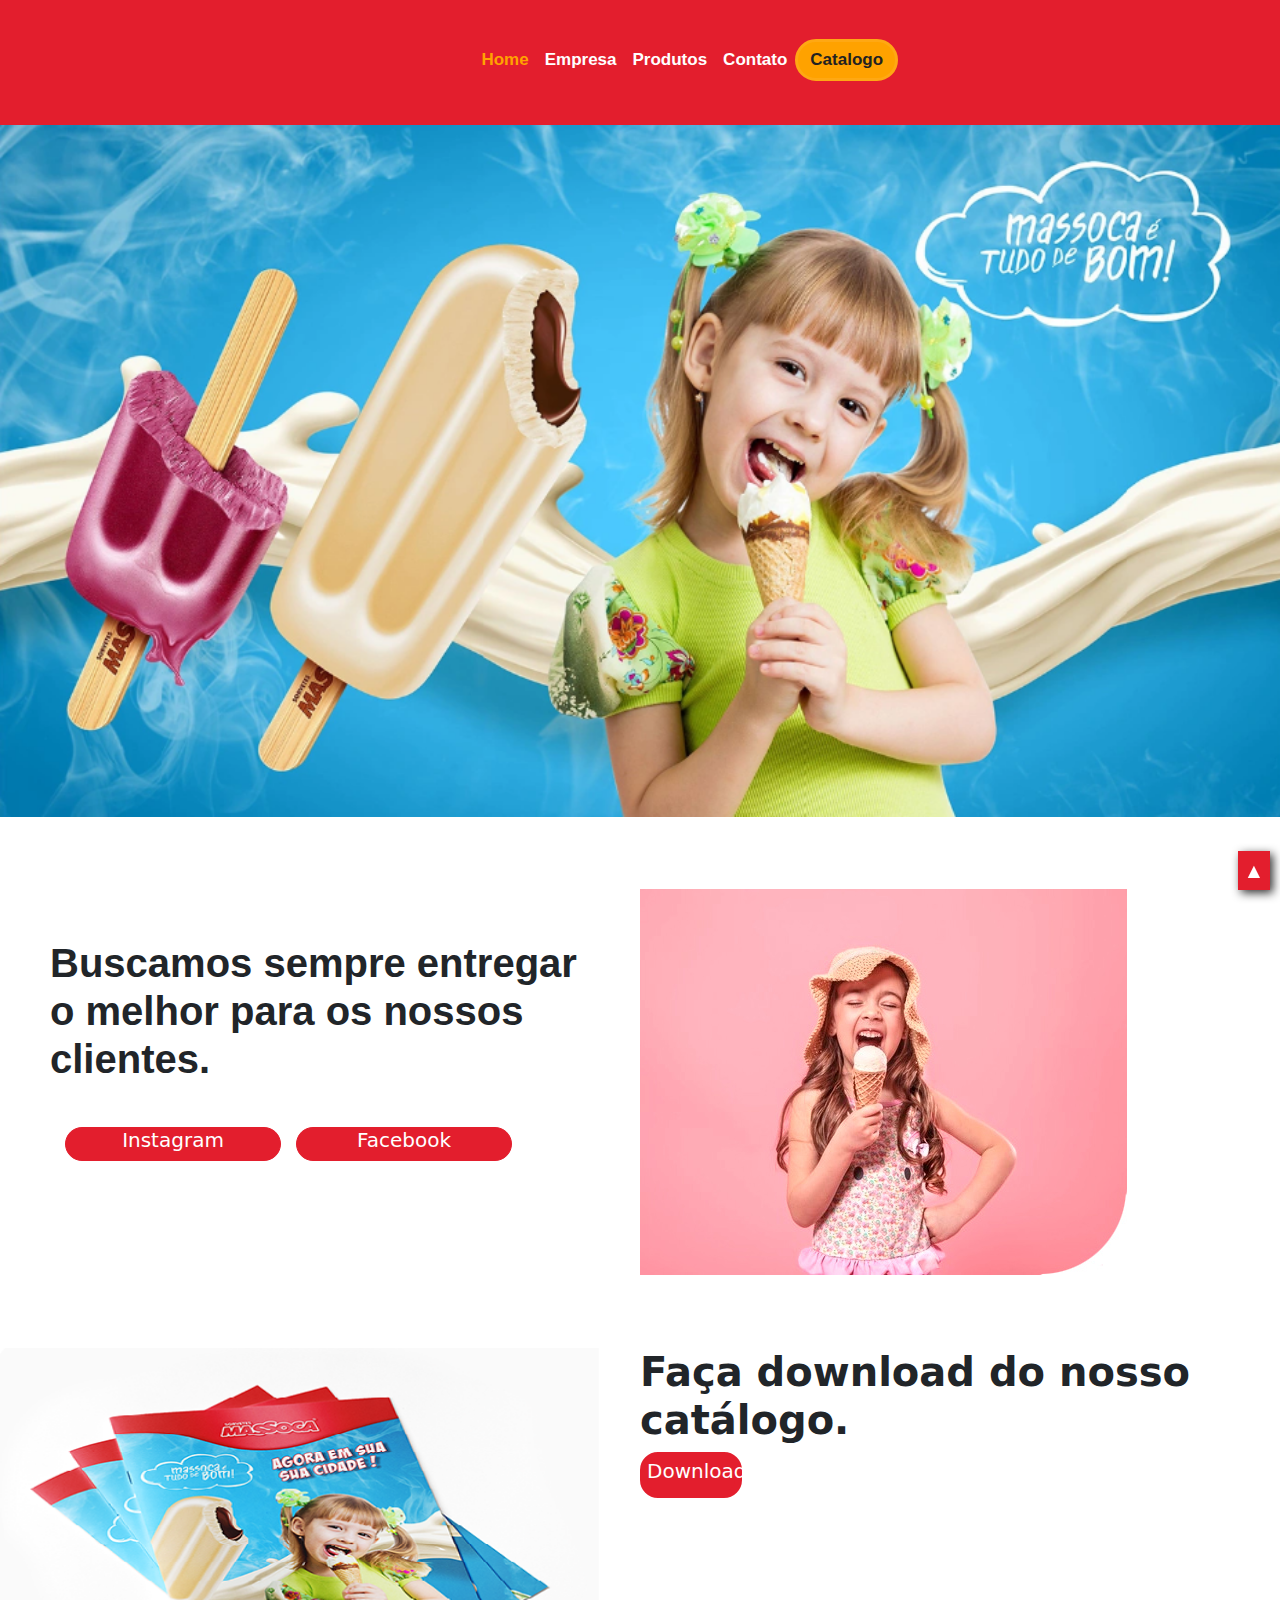
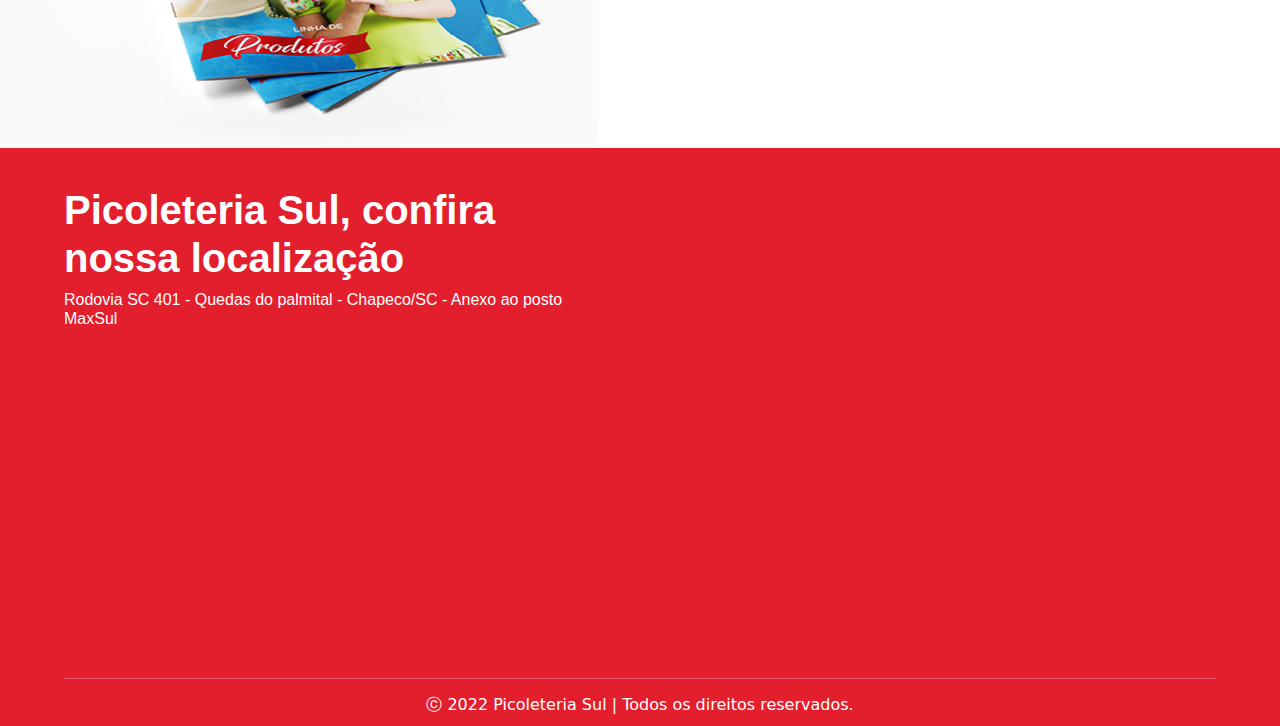
<file: index.html>
<!DOCTYPE html>
<html lang="pt-BR">

<head>
    <meta charset="UTF-8">
    <meta http-equiv="X-UA-Compatible" content="IE=edge">
    <meta name="viewport" content="width=device-width, initial-scale=1.0">
    
    
    <link rel="stylesheet" href="https://cdn.jsdelivr.net/npm/bootstrap@5.2.0/dist/css/bootstrap.min.css">
    <script src="https://code.jquery.com/jquery-3.2.1.slim.min.js"  crossorigin="anonymous"></script>
<script src="https://cdn.jsdelivr.net/npm/popper.js@1.12.9/dist/umd/popper.min.js"  crossorigin="anonymous"></script>
<script src="https://cdn.jsdelivr.net/npm/bootstrap@4.0.0/dist/js/bootstrap.min.js"  crossorigin="anonymous"></script>
    
    <link rel="stylesheet" href="style.css">
    <title>Picoleteria Sul | MASSOCA</title>
</head>

<body>
   <!--MEU NAVBAR-->
   <header>
   

    <div class="container">
       

        <nav class="navbar navbar-expand-lg navbar-light">
            <button class="navbar-toggler" type="button" data-toggle="collapse" data-target="#navbarNavAltMarkup"
                aria-controls="navbaNavAltMarkup" aria-expanded="false" aria-label="Toggle navigation">
                <span class="navbar-toggler-icon"></span>
            </button>
            <div class="collapse navbar-collapse" id="navbarNavAltMarkup" style="margin-left:40%; ">
                <div class="navbar-nav">
                    <a class="nav-link home" href="./index.html"><b>Home</b></a>
                    <a class="nav-link" href="./empresa.html"><b>Empresa</b></a>
                    <a class="nav-link" href="./produtos.html"><b>Produtos</b></a>
                    <a class="nav-link" href="./contato.html"><b>Contato</b></a>
    
                    <a class="catalogo" href="./revista1.pdf" target="_blank"><b>Catalogo </b></a>
                    
                </div>
            </div>
        </nav>
    </div>
  
</header>

    <div>
        <img class="imgprincipal" src="./principalmassoca.png" class="img-fluid">
    </div>

    <br>
    <br>
    <br>

    <!-- Primeiro Artigo -->

    <section class="content">
        <h1 class="texto"><b> Buscamos sempre entregar o melhor para os nossos clientes.</b></h1>
        <a href="https://www.instagram.com/accounts/onetap/?next=%2F">
            <button classe="btn btn-dark">
                <h5>Instagram</h5>
            </button></a>
        <a href="https://m.facebook.com/picoleteriasul/">
            <button classe="btn btn-dark">
                <h5>Facebook</h5>
            </button>
        </a>

    </section>

    <section class="contentSec">
        <img src="./mocasorvete.png" class="img-fluid">
    </section>

    <br>
    <br>
    <br>

    <!-- Segundo Artigo -->

    <section class="content2">
        <img src="./folhas.png" height="400px" width="600px">
    </section>

    <section class="content2sec">
        <h1 class="textocatalogo"><b>Faça download do nosso catálogo.</b></h1>
        <a href="./revista1.pdf">
            <button classe="btn btn-dark">
                <h5>Download</h5>
            </button>
        </a>
    </section>

    <!-- Terceiro Artigo -->

    <div class="localiza">
        <section class="content3">
            <div class="text">
                <h1 class="texto"><b>Picoleteria Sul, confira nossa localização</b></h1>
                <h6>Rodovia SC 401 - Quedas do palmital - Chapeco/SC - Anexo ao posto MaxSul</h6>
            </div>

            <section class="map">
                <iframe
                    src="https://www.google.com/maps/embed?pb=!1m14!1m8!1m3!1d14202.901855079834!2d-52.6147354!3d-27.1334558!3m2!1i1024!2i768!4f13.1!3m3!1m2!1s0x0%3A0xf0214a4a8b166af2!2sPicoleteria%20Sul!5e0!3m2!1spt-BR!2sbr!4v1662425114453!5m2!1spt-BR!2sbr"
                    width="600" height="350" style="border:0;" allowfullscreen="" loading="lazy"
                    referrerpolicy="no-referrer-when-downgrade"></iframe>
            </section>
        </section>

    </div>


    <footer>
        <hr>

        <div>
            <h6 class="footerh6">ⓒ 2022 Picoleteria Sul | Todos os direitos reservados. <a class="voltaraotopo" href="">&#9650;</a></h6>
            
        </div>
    </footer>

</body>
</html>
</file>
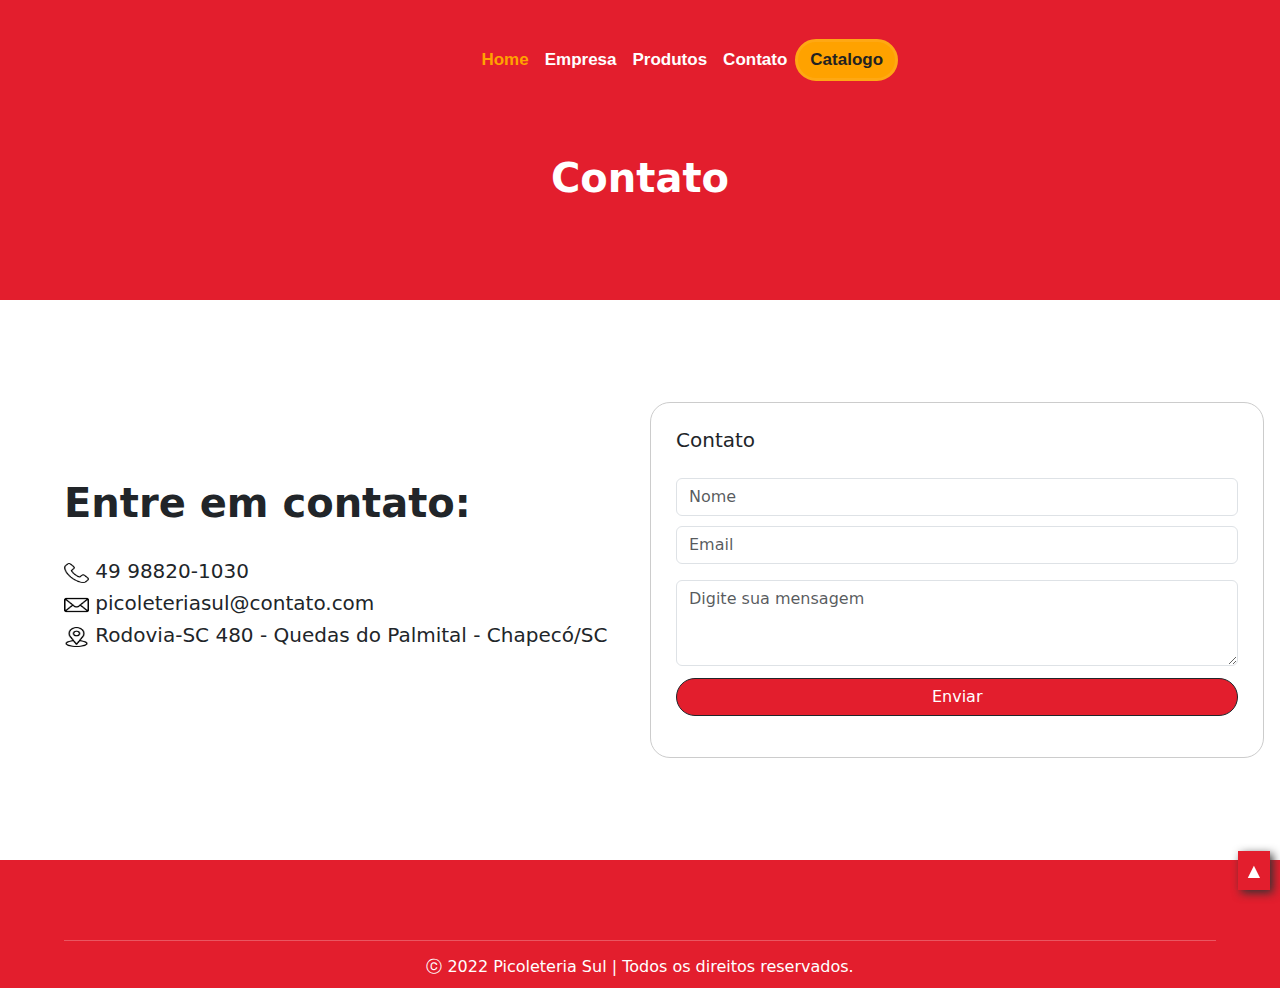
<file: contato.html>
<!DOCTYPE html>
<html lang="pt-BR">

<head>
    <meta charset="UTF-8">
    <meta http-equiv="X-UA-Compatible" content="IE=edge">
    <meta name="viewport" content="width=device-width, initial-scale=1.0">
    <script src="https://cdn.jsdelivr.net/npm/@popperjs/core@2.11.5/dist/umd/popper.min.js"
        crossorigin="anonymous"></script>
    <script src="https://cdn.jsdelivr.net/npm/bootstrap@5.2.0/dist/js/bootstrap.min.js"
        crossorigin="anonymous"></script>
    <link rel="stylesheet" href="https://cdn.jsdelivr.net/npm/bootstrap@5.2.0/dist/css/bootstrap.min.css">
    <script src="https://cdn.jsdelivr.net/npm/bootstrap@5.2.0/dist/js/bootstrap.bundle.min.js"></script>
    <script src="https://ajax.googleapis.com/ajax/libs/jquery/3.6.0/jquery.min.js"></script>
    <link rel="stylesheet" href="style.css">
    <title>Picoleteria Sul | CONTATOS</title>
</head>

<body>
    
   <!--MEU NAVBAR-->
   <header>
   

    <div class="container">
       

        <nav class="navbar navbar-expand-lg navbar-light">
            <button class="navbar-toggler" type="button" data-toggle="collapse" data-target="#navbarNavAltMarkup"
                aria-controls="navbaNavAltMarkup" aria-expanded="false" aria-label="Toggle navigation">
                <span class="navbar-toggler-icon"></span>
            </button>
            <div class="collapse navbar-collapse" id="navbarNavAltMarkup" style="margin-left:40%; ">
                <div class="navbar-nav">
                    <a class="nav-link home" href="./index.html"><b>Home</b></a>
                    <a class="nav-link" href="./empresa.html"><b>Empresa</b></a>
                    <a class="nav-link" href="./produtos.html"><b>Produtos</b></a>
                    <a class="nav-link" href="./contato.html"><b>Contato</b></a>
    
                    <a class="catalogo" href="./revista1.pdf" target="_blank"><b>Catalogo </b></a>
                    
                </div>
            </div>
        </nav>
    </div>
  
</header>

    <div class="contato01">
        <h1><b>Contato</b></h1>
    </div>

    <div class="boxcontato">


        <section class="contato02">
            <div class="contatosentre">
                <h1 class="texto"><b>Entre em contato:</b></h1>
                <br>
                <h5><img src="./telefone.png" width="25" height="20"> 49 98820-1030</h5>
                <h5><img src="./enviar.png" width="25" height="20"> picoleteriasul@contato.com</h5>
                <h5><img src="./localizacao.png" width="25" height="20"> Rodovia-SC 480 - Quedas do Palmital -
                    Chapecó/SC</h5>
            </div>
        </section>


        <section>
            <div class="formulariotexto">

                <div class="mb-3">
                    <label for="exampleFormControlInput1" class="form-label">
                        <h5>Contato</h5>
                    </label>
                    <div class="form-group">
                        <input type="nome" class="form-control" id="exampleFormControlInput1" placeholder="Nome">
                    </div>
                    <div class="form-group">
                        <input type="email" class="form-control" id="exampleFormControlInput1" placeholder="Email">
                    </div>
                </div>

                <div class="mb-3">
                    <textarea class="form-control" id="exampleFormControlTextarea1" placeholder="Digite sua mensagem"
                        rows="3"></textarea>
                    <button type="button" class="btn btn-dark">Enviar</button>
                </div>

            </div>
        </section>



    </div>


    <footer>
        <hr>

        <div>
            <h6 class="footerh6">ⓒ 2022 Picoleteria Sul | Todos os direitos reservados. <a class="voltaraotopo" href="./index.html">&#9650;</a></h6>
            
        </div>
    </footer>

</body>


</html>
</file>
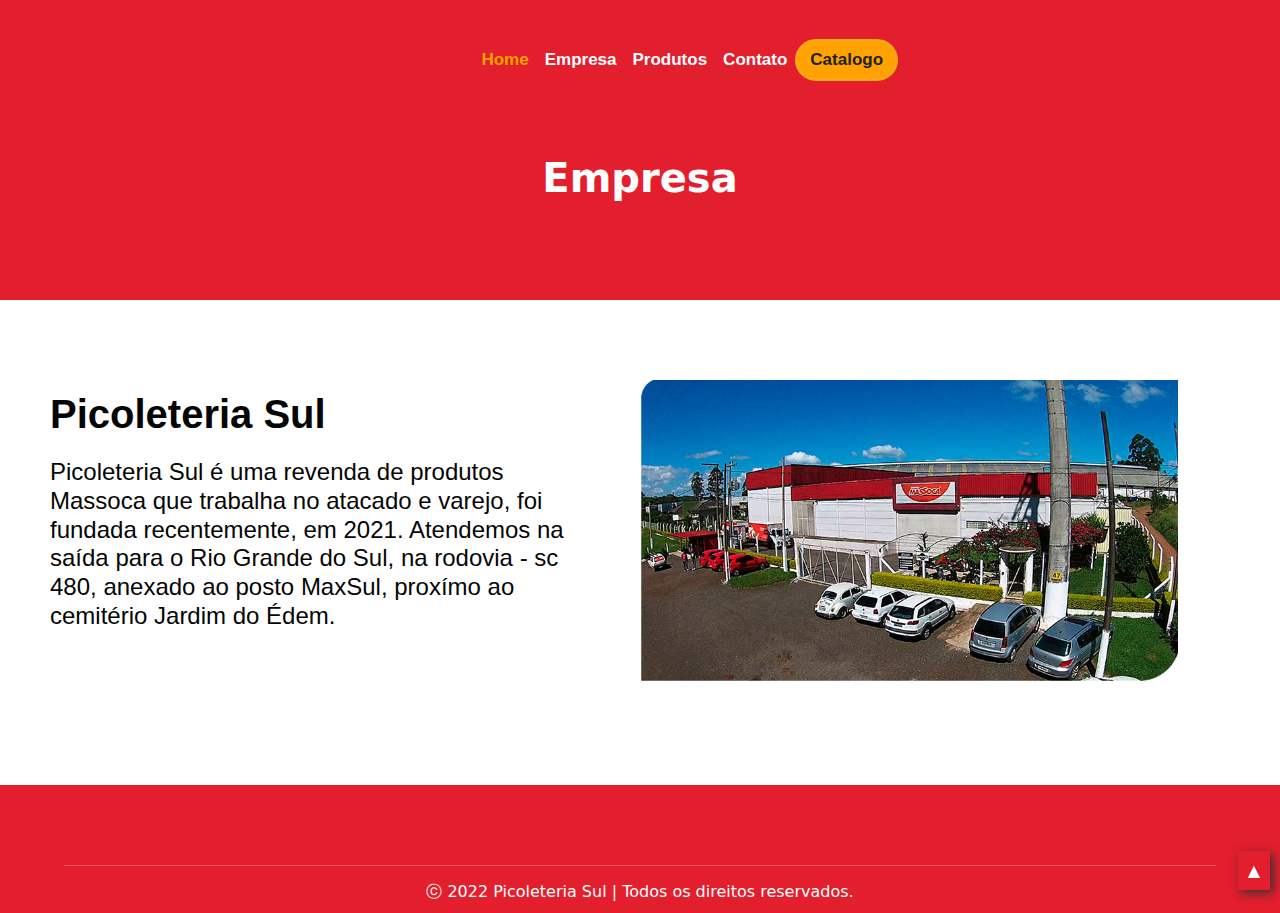
<file: empresa.html>
<!DOCTYPE html>
<html lang="pt-BR">

<head>
    <meta charset="UTF-8">
    <meta http-equiv="X-UA-Compatible" content="IE=edge">
    <meta name="viewport" content="width=device-width, initial-scale=1.0">
    <script src="https://cdn.jsdelivr.net/npm/@popperjs/core@2.11.5/dist/umd/popper.min.js"
        crossorigin="anonymous"></script>
    <script src="https://cdn.jsdelivr.net/npm/bootstrap@5.2.0/dist/js/bootstrap.min.js"
        crossorigin="anonymous"></script>
    <link rel="stylesheet" href="https://cdn.jsdelivr.net/npm/bootstrap@5.2.0/dist/css/bootstrap.min.css">
    <script src="https://cdn.jsdelivr.net/npm/bootstrap@5.2.0/dist/js/bootstrap.bundle.min.js"></script>
    <script src="https://ajax.googleapis.com/ajax/libs/jquery/3.6.0/jquery.min.js"></script>
    <link rel="stylesheet" href="style.css">
    <title>Picoleteria Sul | EMPRESA</title>
</head>

<body>
       <!--MEU NAVBAR-->
   <header>
   

    <div class="container">
       

        <nav class="navbar navbar-expand-lg navbar-light">
            <button class="navbar-toggler" type="button" data-toggle="collapse" data-target="#navbarNavAltMarkup"
                aria-controls="navbaNavAltMarkup" aria-expanded="false" aria-label="Toggle navigation">
                <span class="navbar-toggler-icon"></span>
            </button>
            <div class="collapse navbar-collapse" id="navbarNavAltMarkup" style="margin-left:40%; ">
                <div class="navbar-nav">
                    <a class="nav-link home" href="./index.html"><b>Home</b></a>
                    <a class="nav-link" href="./empresa.html"><b>Empresa</b></a>
                    <a class="nav-link" href="./produtos.html"><b>Produtos</b></a>
                    <a class="nav-link" href="./contato.html"><b>Contato</b></a>
    
                    <a class="catalogo" href="./revista1.pdf" target="_blank"><b>Catalogo </b></a>
                    
                </div>
            </div>
        </nav>
    </div>
  
</header>

    <div class="empresa01">
        <h1><b>Empresa </b></h1>
    </div>

    <div class="empresa">
        <section class="content">
            <h1 class="textpicoleteria-sul"><b>Picoleteria Sul</b></h1>
            <h4>Picoleteria Sul é uma revenda de produtos Massoca que trabalha no atacado e varejo, foi fundada
                recentemente, em 2021. Atendemos na saída para o Rio Grande do Sul, na rodovia - sc 480,
                anexado ao posto MaxSul, proxímo ao cemitério Jardim do Édem.</h4>
        </section>

        <section>
            <img class="imgfabrica" src="./fabricamassoca.png" alt="">
        </section>
    </div>


    <footer>
        <hr>

        <div>
            <h6 class="footerh6">ⓒ 2022 Picoleteria Sul | Todos os direitos reservados. 
                <a class="voltaraotopo" href="./index.html">&#9650;</a></h6>
            
        </div>
    </footer>

</body>



</html>
</file>
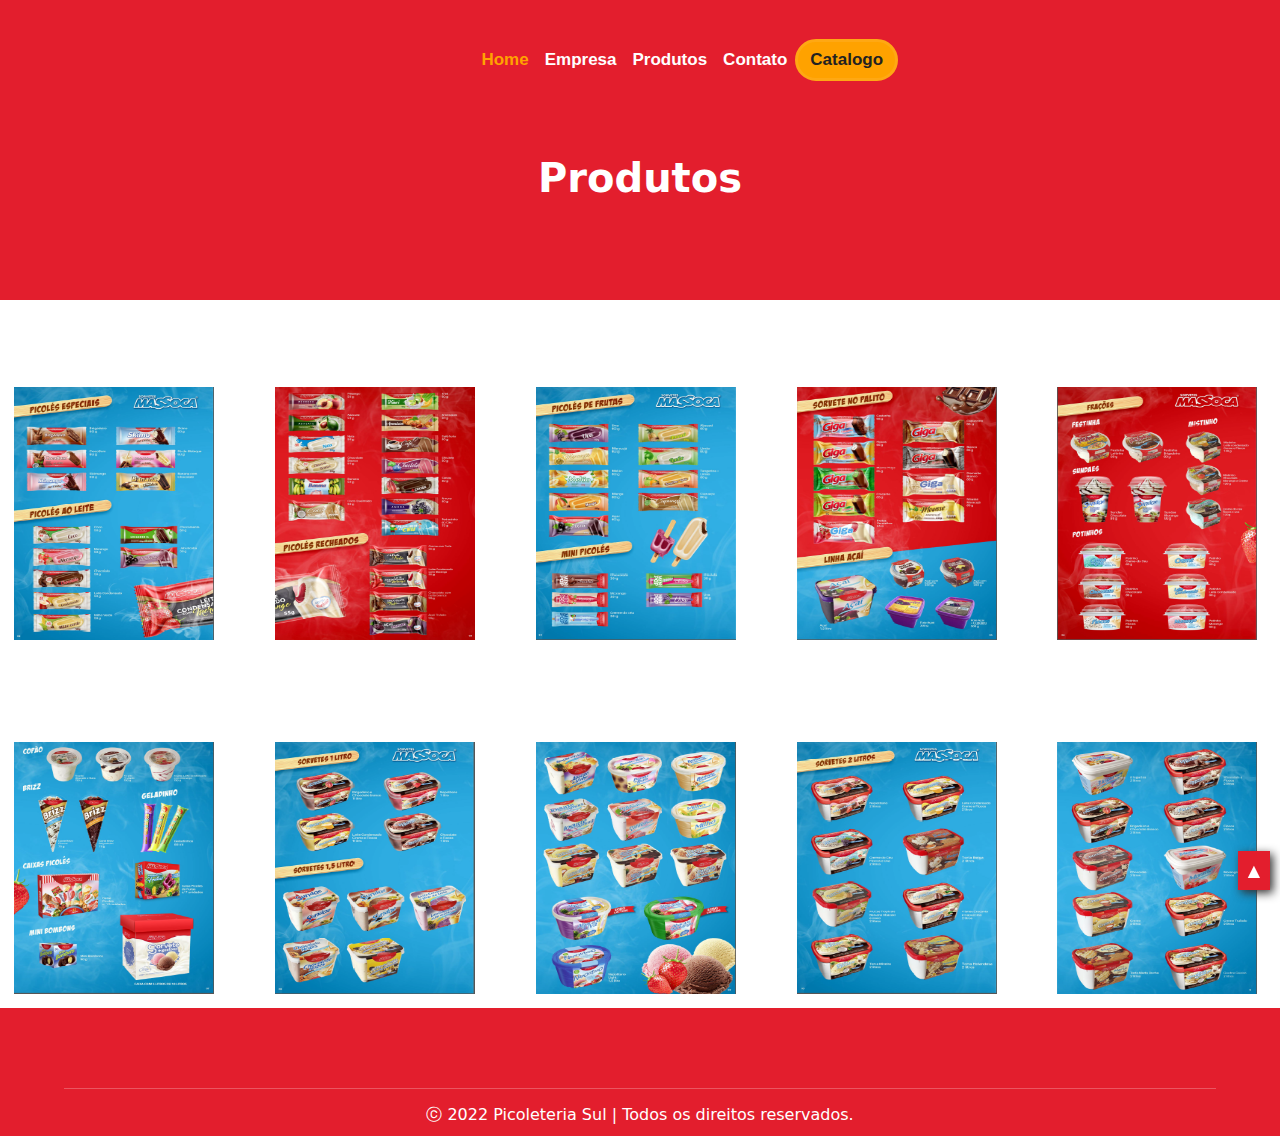
<file: produtos.html>
<!DOCTYPE html>
<html lang="pt-BR">

<head>
    <meta charset="UTF-8">
    <meta http-equiv="X-UA-Compatible" content="IE=edge">
    <meta name="viewport" content="width=device-width, initial-scale=1.0">
    <script src="https://cdn.jsdelivr.net/npm/@popperjs/core@2.11.5/dist/umd/popper.min.js"
        crossorigin="anonymous"></script>
    <script src="https://cdn.jsdelivr.net/npm/bootstrap@5.2.0/dist/js/bootstrap.min.js"
        crossorigin="anonymous"></script>
    <link rel="stylesheet" href="https://cdn.jsdelivr.net/npm/bootstrap@5.2.0/dist/css/bootstrap.min.css">
    <script src="https://cdn.jsdelivr.net/npm/bootstrap@5.2.0/dist/js/bootstrap.bundle.min.js"></script>
    <script src="https://ajax.googleapis.com/ajax/libs/jquery/3.6.0/jquery.min.js"></script>
    <link rel="stylesheet" href="style.css">
    <title>Picoleteria Sul | PRODUTOS</title>
</head>

<body>

    <!--MEU NAVBAR-->
    <header>
        <div class="container">
            <nav class="navbar navbar-expand-lg navbar-light">
                <button class="navbar-toggler" type="button" data-toggle="collapse" data-target="#navbarNavAltMarkup"
                    aria-controls="navbaNavAltMarkup" aria-expanded="false" aria-label="Toggle navigation">
                    <span class="navbar-toggler-icon"></span>
                </button>
                <div class="collapse navbar-collapse" id="navbarNavAltMarkup" style="margin-left:40%; ">
                    <div class="navbar-nav">
                        <a class="nav-link home" href="./index.html"><b>Home</b></a>
                        <a class="nav-link" href="./empresa.html"><b>Empresa</b></a>
                        <a class="nav-link" href="./produtos.html"><b>Produtos</b></a>
                        <a class="nav-link" href="./contato.html"><b>Contato</b></a>
                        <a class="catalogo" href="./revista1.pdf" target="_blank"><b>Catalogo </b></a>
                    </div>
                </div>
            </nav>
        </div>
    </header>


    <div class="produtos01">
        <h1><b>Produtos</b></h1>
    </div>

    
    <div class="produtoscatal">
        <div class="row">
            <div class="col">
                <img class="imgprodutos" src="./prod2.png" >
            </div>
            <div class="col">
                <img class="imgprodutos" src="./prod3.png" >
            </div>
            <div class="col">
                <img  class="imgprodutos" src="./prod4.png">
            </div>
            <div class="col">
                <img class="imgprodutos" src="./prod5.png" >
            </div>
            <div class="col">
                <img class="imgprodutos" src="./prod6.png" >
            </div>
            <div class="col">
                <img  class="imgprodutos" src="./prod7.png">
            </div>
            <div class="col">
                <img class="imgprodutos" src="./prod8.png" >
            </div>
            <div class="col">
                <img  class="imgprodutos" src="./prod9.png">
            </div>
            <div class="col">
                <img class="imgprodutos" src="./prod10.png" >
            </div>
            <div class="col">
                <img class="imgprodutos" src="./prod11.png" >
            </div>
        </div>
    </div>


    <footer>
        <hr>
        <div>
            <h6 class="footerh6">ⓒ 2022 Picoleteria Sul | Todos os direitos reservados.
                <a class="voltaraotopo" href="./index.html">&#9650;</a>
            </h6>
        </div>
    </footer>


</body>

</html>
</file>
<file: style.css>
/*___________________________________________________________________ PARTE INICIAL */

*{
    margin: 0px;
    padding: 0px;
}

header{
    width:100%;
    height: 125px;
    background-color: #e31e2d;
    float:left;
}

nav {
    width: 85%;
    height: 120px;
    background-color: #e31e2d;
    float: left;
    font-size: 17px;
}

.logomassoca img{
    padding: 10px;
    width: 120px;
    height: 120px;
}   

.navbar-nav {
    font-family: Verdana, Geneva, Tahoma, sans-serif;
    color: antiquewhite;
     padding-left: 12px;
}

.navbar-toggler{
    color: #ffa200;
   
}
.nav-link {
    font-family: Arial, Helvetica, sans-serif;
    color: #ffffff;
   

    
}
.nav-link:hover {
    color: #ffa200;
    
}
.nav-link.home{
    color: #ffa200;
}

.catalogo {
    padding-top: 5px;
    color: #222121;
    border:  solid #ffa813;
    border-radius: 30px;
    background-color: #ffa200;
    float: left;
    padding-left: 12px;
    padding-right: 12px;
    text-decoration: none;
}

.catalogo:hover {
    color: white;
}

.imgprincipal{
    width: 100%;
    height: 100%;
    background-position: fixed;
}

@media screen and (max-width:900px){
    .nav-link {
        box-shadow: 3px 3px 10px #333 ;
        font-family: Arial, Helvetica, sans-serif;
        color: #ffffff;
        border: 1px solid black;
        background-color:#e31e2d;
        border-radius: 17px;
        padding-left: 10px;
        padding-right: 10px;
        margin-top: 3px;
        
    }

    .catalogo{
        margin-top: 3px;
        box-shadow: 3px 3px 10px #333 ;
    }

        
    

}
/*___________________________________________________________________ SEGUNDA PARTE */
.content {
    width: 50%;
    height: 400px;
    float: left;
    padding:50px;
}
.content h1{
    width: 100%;
    height: 20%;
    float: left;
    font-size: 40px;
    font-family:Arial, Helvetica, sans-serif;
    box-sizing: border-box;
}
.content button{
    width:40%;
    float: left;
    border: 1px solid #e31e2d;
    background-color: #e31e2d;
    border-radius: 18px;
    color: #ffffff;
    margin-left:15px; 
    margin-top: 120px;
}

/*___________________________________________________________________ MEDIA QUERY */


@media screen and (max-width:900px){
    .content{
        width: 100%;
        padding-top: 10;
        float:left;
    }
    .contentSec{
        width: 100%;
        float:left;
        margin:0 auto;
        padding:0 auto;
        text-align:center;
    }
    .contentSec img{
        width:100%;
    }
   
}

/* _______________________________________________________________________________ARTIGO 2 */
.content2sec button{
    width:8%;
    float: left;
    border: 7px solid #e31e2d;
    background-color: #e31e2d;
    border-radius: 18px;
    color: #ffffff;
   
    
}
.content2Sec {
    width: 50%;
    height: 400px;
    float: right;
}
.content2 {
    width: 50%;
    height: 400px;
    float: left;
}
.content2 h1{
    width: 100%;
    height: 20%;
    float: left;
    font-size: 40px;
    font-family:Arial, Helvetica, sans-serif;
    box-sizing: border-box;
    padding: 100px 50px;
}
.content2Sec {
    width: 50%;
    height: 400px;
    float: right;
}

@media screen and (max-width:800px){

    .content2sec button{
        width: 40%;
        border: 8px solid;
        margin-right: 40px;
    }
    .content2{
        width:100%;
        float:left;
    }
    .content2 img{
        width:100%;
    }
    .content2sec{
        width:100%;
        float:left;
        text-align: center;
    }

    .content2catalogo {
        width: 100%;
        float: right;
    }
    .btn{
        width: 50%;
        background-color: #050505;
    }
    .localiza{
            width:100%;
            float:left;
            display:table;
    }
    .texto{
        width:100%;
        float:left;
        display:table;
    }
     
    .btndonw{
        width: 100%;
        padding-right: 100%;
    }

}

/* _______________________________________________________________________________ARTIGO 3 */
.content3 {
    width: 100%;
    height: 450px;
    float: left;
    font-size: 40px;
    font-family:Arial, Helvetica, sans-serif;
    box-sizing: border-box;
    background-color: #e31e2d;
}
.text {
    width:40%;
    float:left;
    margin-top: 3%;
    margin-left: 5%;
    color: white;
    font-family: Arial, Helvetica, sans-serif;
}
.map {
    width: 50%;
    height: 400px;
    float: right;
    margin-top: 3%;
    border: 0;
    background-color: #e31e2d;
}

@media screen and (max-width:1000px){
    .content3{
        width:100%;
        float:left;
        display:table;
        font-size: 12px;
    }
    .text{
        width:100%;
        float:left;
        text-align: center;
    }
    .map{
        width:100%;
        float:left;
    }
    .map iframe{
        width:100%;

    }
}


/*------------------------------------------EMPRESA.HTML--------------------------------------------*/

.empresa01 {
    padding-top: 12%;
    height: 300px;
    text-align: center;
    background-color:#e31e2d;
    color: white;
}

.empresa{
    width:100%;
    height:485px;
    padding-top: 40px;
    color: #050505;
    font-family: Arial, Helvetica, sans-serif;
    
}

.imgfabrica{
    padding-top: 40px;
    float: left;
}

@media screen and (max-width:900px){
    .empresa{
        width: 100%;
        height: 100%;
    }
    

    .imgfabrica{
        width: 100%;
        height: 100%;
    }
}

/*------------------------------------------PRODUTOS.HTML--------------------------------------------*/


.produtos01 {
    padding-top: 12%;
    height: 300px;
    text-align: center;
    background-color:#e31e2d;
    color: white;
}

img.imgprodutos {
    width: 200px;
    height: 300px;
    padding-top: 20%;
    transition: all 0.5s;
    margin-left: 20%;
    margin: 6%;
    cursor: pointer;
    margin-top: 40px;

}

img.imgprodutos:hover{
    -webkit-transform: scale(1.5);
    transform: scale(1.5);
}


@media screen and (max-width:1000px){ 
   .row{
    padding: 9%;
    width: 100%;
    height: 100%;
    float: left;
    border: 1px solid rgb(0, 0, 0) ;
   } 
   
}
/*------------------------------------------CONTATOS.HTML--------------------------------------------*/

.contato01 {
    padding-top: 12%;
    height: 300px;
    text-align: center;
    background-color:#e31e2d;
    color: white;
}

.contato02 {
    width: 50%;
    float: left;
    
}   
.contatosentre {
    width: 100%;
    height: 50%;
    padding-top: 20%;
    margin-left: 10%;
    padding-right: 15px;
    margin-top:8%;
    margin-bottom: 8%;
}

/* Meu form */
.formulariotexto {
    margin:10px;
    width: 48%;
    height: 50%;
    float: left;
    padding:25px;
    border-radius:20px;
    border:1px solid #ccc;
    margin-top:8%;
    margin-bottom: 8%;
}

/* Margem nas caixas*/
.formulariotexto input{
    margin-top:10px;
    
}

/* BOTÃO ENVIAR */
.btn{
    border-radius: 20px;
    color:white;
    background-color: #e31e2d;
    width: 100%;
    text-align: center;
    margin-top: 2%;
}

@media screen and (max-width:1000px){ 

    .contato01{
        width: 100%; 

    }

    .contatosentre{
        width: 100%;
        height: 100%;
        margin-right: 40px;
        margin-left: 40px;

    }

    .formulariotexto{
        width: 90%;
        height: 100%;

    }
}


/* ____________________FOOTER______________________________________________________ARTIGO 4  */

footer {
    padding: 5%;
    text-align: center;
    width: 100%;
    height: 40px;
    background-color: #e31e2d;
    color: white;
    float: left;
    margin: auto;
    bottom: 0;
    
}

.voltaraotopo{
    color: #ffffff;
    text-decoration: none;
    background-color: #e31e2d;
    padding: 10px;
    position: fixed;
    right: 10px;
    bottom: 10px;
    box-shadow: 3px 3px 10px #333 ;

}
.voltaraotopo:hover{
    color:#ffa200;
}

@media screen and (max-width:1000px){ 

    footer{
        width: 100%;
        height: 100%;
    }

}
</file>
